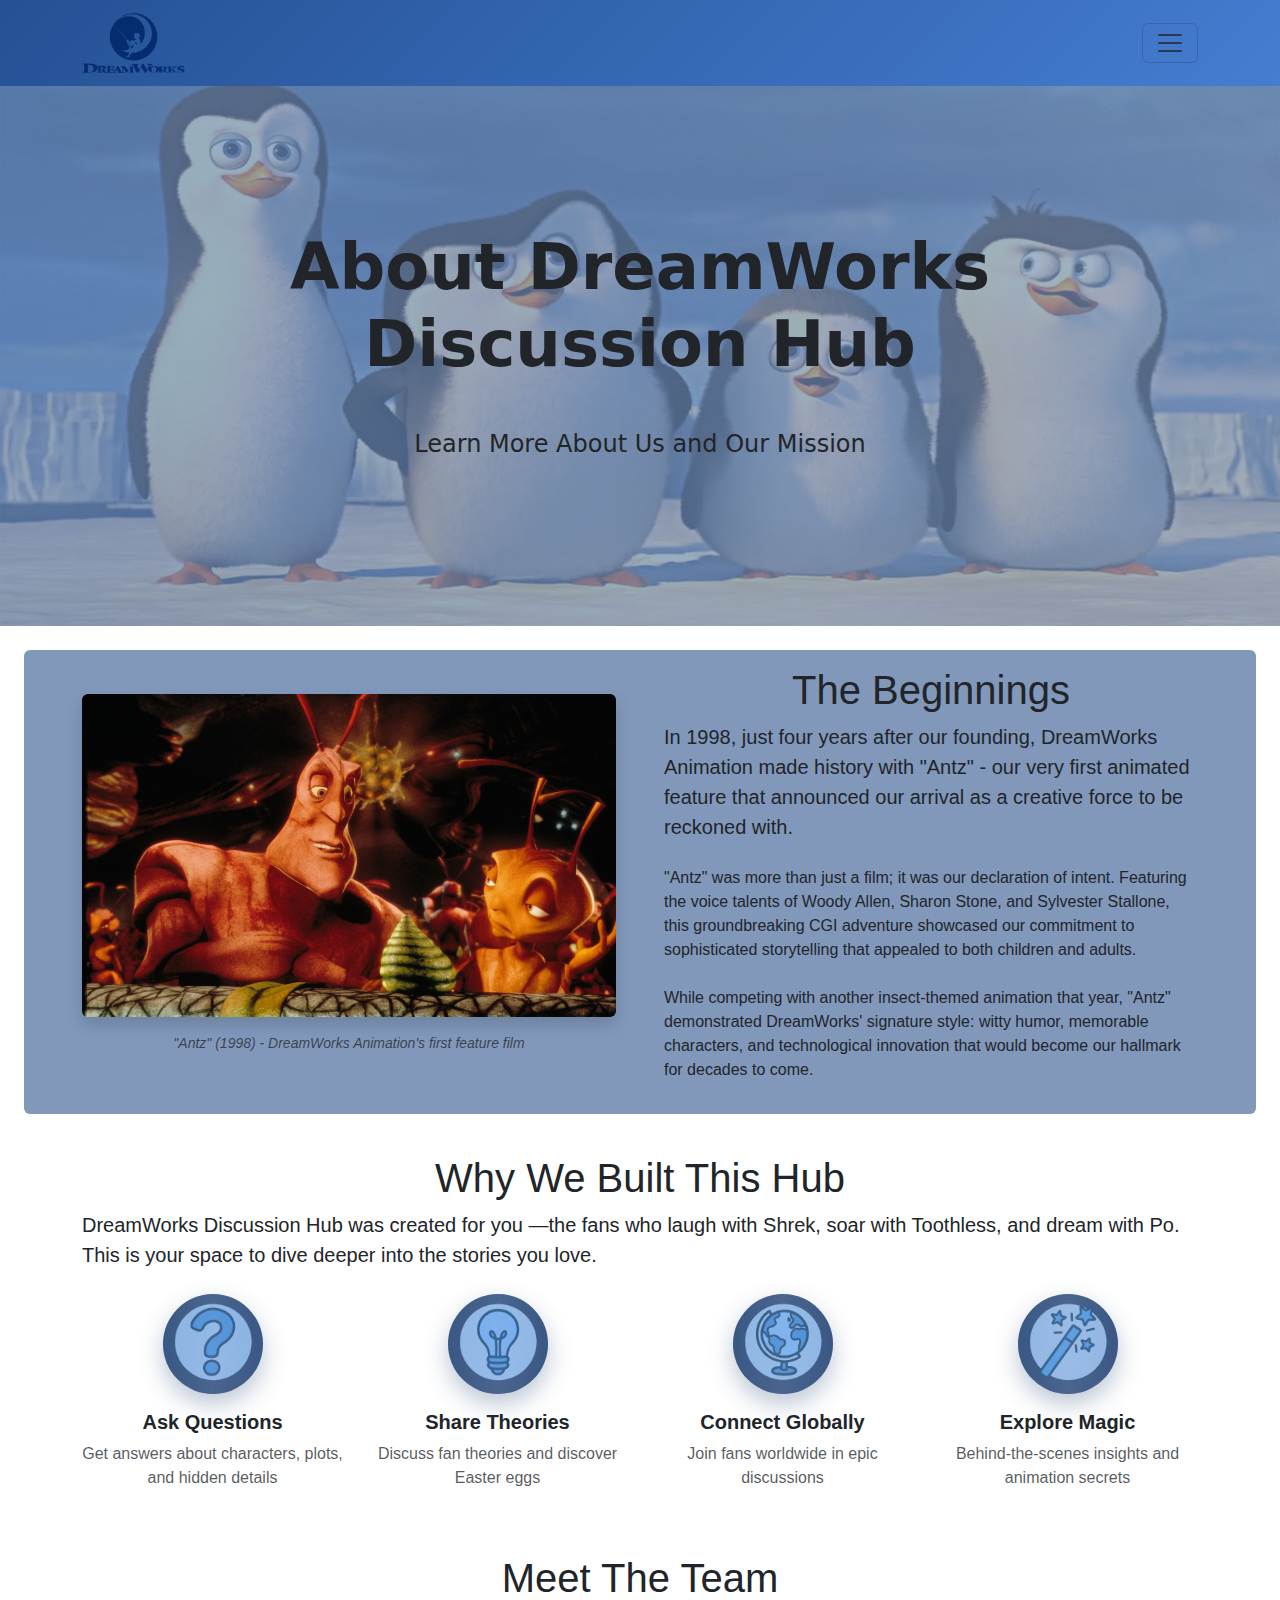
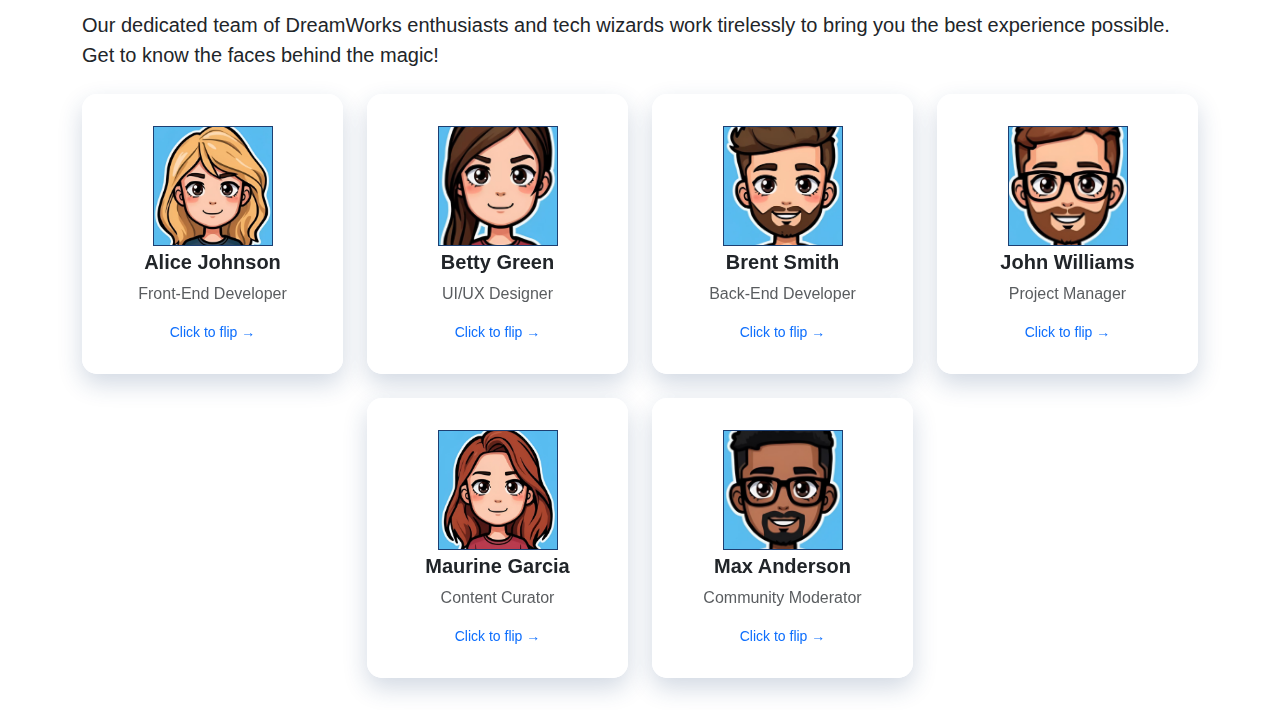
<file: aboutpage/about.html>
<!DOCTYPE html>
<html lang="en">
<head>
    <meta charset="UTF-8">
    <meta name="viewport" content="width=device-width, initial-scale=1.0"> <!-- Make sure the website works properly across devices -->
    <title> DreamWorks Discussion Hub </title>
    <!-- Import Bootstrap -->
    <link href="https://cdn.jsdelivr.net/npm/bootstrap@5.3.0/dist/css/bootstrap.min.css" rel="stylesheet">
    <!-- Stylesheets -->
    <link rel="stylesheet" href="../styles.css">
    <link rel="stylesheet" href="../components/components.css">
    <link rel="stylesheet" href="about.css">
    <!-- Javascript -->
    <script src="https://cdn.jsdelivr.net/npm/bootstrap@5.3.0/dist/js/bootstrap.bundle.min.js" defer></script>
    <script src="https://code.jquery.com/jquery-3.6.0.min.js" defer></script>
    <script src="../components/components.js" defer></script>
    <script src="./about.js" defer></script>

</head>
<body>
    <!--  ----- NAVIGATION BAR ----- -->
    <div id="navbar"></div>

    <!-- ----- MAIN TITLE AND SUBTITLE ----- -->
    <section class="about-main py-5 d-flex align-items-center">
        <div class="container text-center">
            <h1 class="about-title display-3 fw-bold mb-3 p-3"> About DreamWorks Discussion Hub </h1>
            <h2 class="about-subtitle lead fs-4 mb-4 p-3">Learn More About Us and Our Mission</h2>
        </div>
    </section>

    <!-- ----- ABOUT CONTENT ----- -->

    <!-- Section: History -->
    <section class="section1 p-2 mx-4 my-4 rounded"> 
    <div class="container-lg">
        <div class="row align-items-center g-5">
            <!-- Image will appear on left, text on the right -->
            <div class="col-lg-6 order-2 order-md-1"> <!-- Image will appear FIRST on desktop, SECOND on smaller screens -->
                <figure class="figure">
                    <img src="../images/about/antz.jpg" alt="DreamWorks first film Antz" class="figure-img img-fluid rounded shadow">
                    <figcaption class="figure-caption text-center mt-2">
                        <em>"Antz" (1998) - DreamWorks Animation's first feature film </em>
                    </figcaption>
                </figure>
            </div>
            <div class="col-lg-6 order-1 order-md-2">
                <h1 class="my-2 mb-2 text-center"> The Beginnings </h1>
                <p class="lead mb-4">
                    In 1998, just four years after our founding, DreamWorks Animation made history with 
                    <strong>"Antz"</strong> - our very first animated feature that announced our arrival as a creative 
                    force to be reckoned with.
                </p>
                <p class="mb-4">
                    "Antz" was more than just a film; it was our declaration of intent. Featuring the voice 
                    talents of Woody Allen, Sharon Stone, and Sylvester Stallone, this groundbreaking CGI 
                    adventure showcased our commitment to sophisticated storytelling that appealed to both 
                    children and adults.
                </p>
                <p class="mb-4">
                    While competing with another insect-themed animation that year, "Antz" demonstrated 
                    DreamWorks' signature style: witty humor, memorable characters, and technological 
                    innovation that would become our hallmark for decades to come.
                </p>
            </div>
        </div>
    </div>   
    </section>

    <!-- Section: Our Purpose -->
    <section class="section2 p-2 mx-4 my-4 rounded"> 
    <div class="container-lg">
        <h1 class="my-2 mb-2 text-center"> Why We Built This Hub </h1>
        <p class="lead mb-4">
            DreamWorks Discussion Hub was created for you —the fans who laugh with Shrek, 
            soar with Toothless, and dream with Po. This is your space to dive deeper into the 
            stories you love.
        </p>

        <!-- Circular Features WIth Images -->
        <div class="row justify-content-center g-4">
            <!-- Feature 1 -->
            <div class="col-md-4 col-lg-3 text-center">
                <div class="feature-circle">
                    <div class="circle-image">
                        <img src="../images/about/question-mark.png" alt="Question Mark" class="circle-img">
                    </div>
                    <h5 class="mt-3 fw-bold">Ask Questions</h5>
                    <p class="text-muted">Get answers about characters, plots, and hidden details</p>
                </div>
            </div>

            <!-- Feature 2 -->
            <div class="col-md-4 col-lg-3 text-center">
                <div class="feature-circle">
                    <div class="circle-image">
                        <img src="../images/about/light-bulb.png" alt="Light Bulb" class="circle-img">
                    </div>
                    <h5 class="mt-3 fw-bold">Share Theories</h5>
                    <p class="text-muted">Discuss fan theories and discover Easter eggs</p>
                </div>
            </div>

            <!-- Feature 3 -->
            <div class="col-md-4 col-lg-3 text-center">
                <div class="feature-circle">
                    <div class="circle-image">
                        <img src="../images/about/globus.png" alt="Globus" class="circle-img">
                    </div>
                    <h5 class="mt-3 fw-bold">Connect Globally</h5>
                    <p class="text-muted">Join fans worldwide in epic discussions</p>
                </div>
            </div>

            <!-- Feature 4 -->
            <div class="col-md-4 col-lg-3 text-center">
                <div class="feature-circle">
                    <div class="circle-image">
                        <img src="../images/about/magic-wand.png" alt="Magic Wand" class="circle-img">
                    </div>
                    <h5 class="mt-3 fw-bold">Explore Magic</h5>
                    <p class="text-muted">Behind-the-scenes insights and animation secrets</p>
                </div>
            </div>
        </div>
    </div>  
    </section>

    <!-- Section: Team Member Grid Cards -->
    <section class="section3 p-2 mx-4 my-4 rounded"> 
    <div class="container-lg">
        <h1 class="my-2 mb-2 text-center"> Meet The Team </h1>
        <p class="lead mb-4">
            Our dedicated team of DreamWorks enthusiasts and tech wizards work tirelessly to bring 
            you the best experience possible. Get to know the faces behind the magic!
        </p>

        <!-- Rectangle Grid Cards for the Team Members -->
        <div class="row justify-content-center g-4">

            <!-- Team Member #1 Alice-->
            <div class="col-md-4 col-lg-3 text-center">
                <!-- Flip Card Container -->
                <div class="flip-card">
                    <div class="flip-card-inner">
                        <!-- Front Side of the Card -->
                         <div class="flip-card-front">
                            <div class="team-avatar">
                                <img src="../images/team/Alice.png" alt="Alice Johnson" class="avatar-img">
                            </div>
                            <h5 class="mt-1 fw-bold">Alice Johnson</h5>
                            <p class="text-muted">Front-End Developer</p>
                            <small class="text-primary">Click to flip →</small>
                         </div>
                         <!-- Back Side of the Card -->
                          <div class="flip-card-back">
                            <h5 class="fw-bold">Alice Johnson</h5>
                            <p class="text-muted">Front-End Developer</p>
                            <p class="mx-2 small">Creates magical user interfaces. Believes every website should have the charm of a DreamWorks animation.</p>
                          </div>
                    </div>
                </div>
            </div>

            <!-- Team Member #2 Betty-->
            <div class="col-md-4 col-lg-3 text-center">
                <!-- Flip Card Container -->
                <div class="flip-card">
                    <div class="flip-card-inner">
                        <!-- Front Side of the Card -->
                         <div class="flip-card-front">
                            <div class="team-avatar">
                                <img src="../images/team/Betty.png" alt="Alice Johnson" class="avatar-img">
                            </div>
                            <h5 class="mt-1 fw-bold">Betty Green</h5>
                            <p class="text-muted">UI/UX Designer</p>
                            <small class="text-primary">Click to flip →</small>
                         </div>
                         <!-- Back Side of the Card -->
                          <div class="flip-card-back">
                            <h5 class="fw-bold">Betty Green</h5>
                            <p class="text-muted">Front-End Developer</p>
                            <p class="mx-2 small">Designs intuitive experiences inspired by character journeys. Quotes Shrek's life lessons daily.</p>
                          </div>
                    </div>
                </div>
            </div>

            <!-- Team Member #3 Brent -->
            <div class="col-md-4 col-lg-3 text-center">
                <!-- Flip Card Container -->
                <div class="flip-card">
                    <div class="flip-card-inner">
                        <!-- Front Side of the Card -->
                         <div class="flip-card-front">
                            <div class="team-avatar">
                                <img src="../images/team/Brent.png" alt="Alice Johnson" class="avatar-img">
                            </div>
                            <h5 class="mt-1 fw-bold">Brent Smith</h5>
                            <p class="text-muted">Back-End Developer</p>
                            <small class="text-primary">Click to flip →</small>
                         </div>
                         <!-- Back Side of the Card -->
                          <div class="flip-card-back">
                            <h5 class="fw-bold">Brent Smith</h5>
                            <p class="text-muted">Back-End Developer</p>
                            <p class="mx-2 small">Builds the engine behind the magic. Finds inspiration in How to Train Your Dragon's technical innovation.</p>
                          </div>
                    </div>
                </div>
            </div>

            <!-- Team Member #4 John -->
            <div class="col-md-4 col-lg-3 text-center">
                <!-- Flip Card Container -->
                <div class="flip-card">
                    <div class="flip-card-inner">
                        <!-- Front Side of the Card -->
                         <div class="flip-card-front">
                            <div class="team-avatar">
                                <img src="../images/team/John.png" alt="Alice Johnson" class="avatar-img">
                            </div>
                            <h5 class="mt-1 fw-bold">John Williams</h5>
                            <p class="text-muted">Project Manager</p>
                            <small class="text-primary">Click to flip →</small>
                         </div>
                         <!-- Back Side of the Card -->
                          <div class="flip-card-back">
                            <h5 class="fw-bold">John Williams</h5>
                            <p class="text-muted">Project Manager</p>
                            <p class="mx-2 small">Keeps the team on track and inspired. Loves the Madagascar crew's teamwork and adventure spirit.</p>
                          </div>
                    </div>
                </div>
            </div>

            <!-- Team Member #5 Maurine -->
            <div class="col-md-4 col-lg-3 text-center">
                <!-- Flip Card Container -->
                <div class="flip-card">
                    <div class="flip-card-inner">
                        <!-- Front Side of the Card -->
                         <div class="flip-card-front">
                            <div class="team-avatar">
                                <img src="../images/team/Maurine.png" alt="Alice Johnson" class="avatar-img">
                            </div>
                            <h5 class="mt-1 fw-bold">Maurine Garcia</h5>
                            <p class="text-muted">Content Curator</p>
                            <small class="text-primary">Click to flip →</small>
                         </div>
                         <!-- Back Side of the Card -->
                          <div class="flip-card-back">
                            <h5 class="fw-bold">Maurine Garcia</h5>
                            <p class="text-muted">Content Curator</p>
                            <p class="mx-2 small">Crafts engaging discussions and discovers hidden Easter eggs. Adores Kung Fu Panda's wisdom and humor.</p>
                          </div>
                    </div>
                </div>
            </div>

            <!-- Team Member #6 Max -->
            <div class="col-md-4 col-lg-3 text-center">
                <!-- Flip Card Container -->
                <div class="flip-card">
                    <div class="flip-card-inner">
                        <!-- Front Side of the Card -->
                         <div class="flip-card-front">
                            <div class="team-avatar">
                                <img src="../images/team/Max.png" alt="Alice Johnson" class="avatar-img">
                            </div>
                            <h5 class="mt-1 fw-bold">Max Anderson</h5>
                            <p class="text-muted">Community Moderator</p>
                            <small class="text-primary">Click to flip →</small>
                         </div>
                         <!-- Back Side of the Card -->
                          <div class="flip-card-back">
                            <h5 class="fw-bold">Max Anderson</h5>
                            <p class="text-muted">Community Moderator</p>
                            <p class="mx-2 small">Ensures friendly conversations and connections. Believes The Prince of Egypt contains animation's most powerful storytelling.</p>
                          </div>
                    </div>
                </div>
            </div>

        </div>
    </div>
    </section>

</body>
</file>
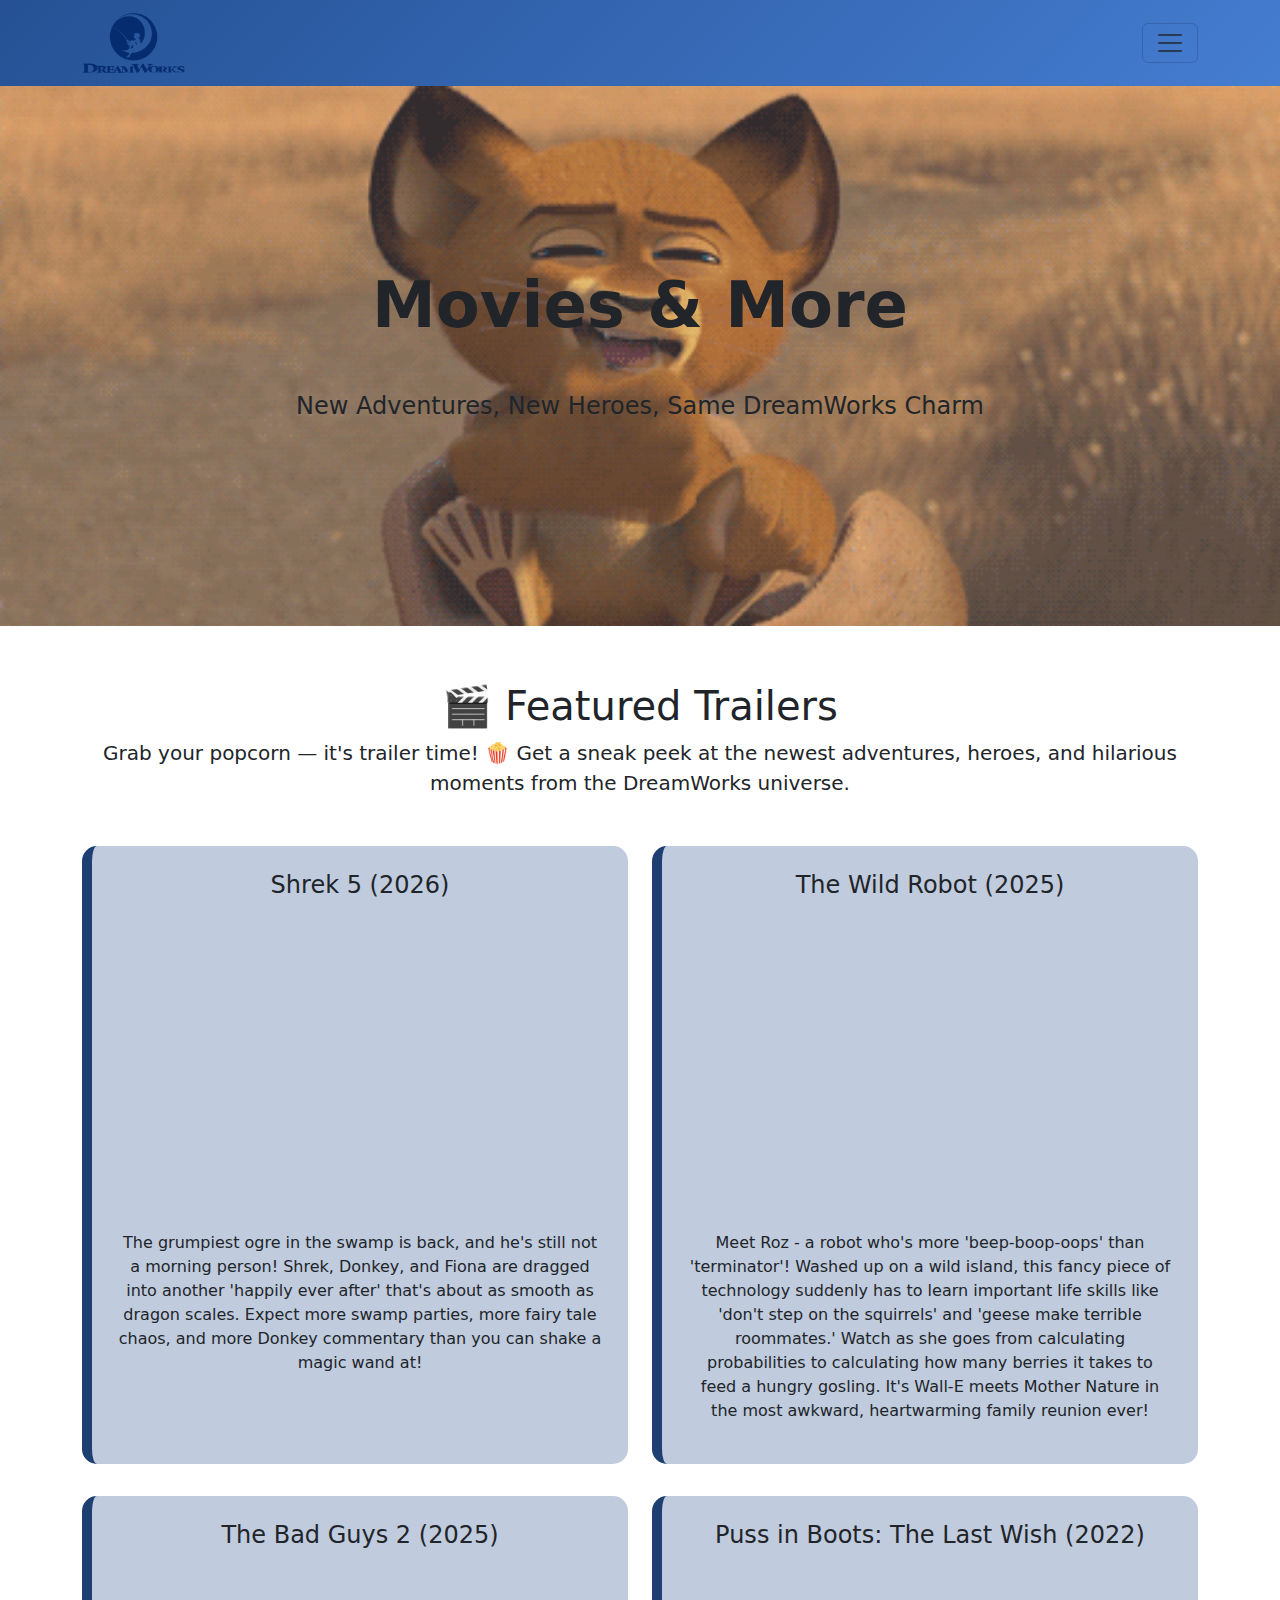
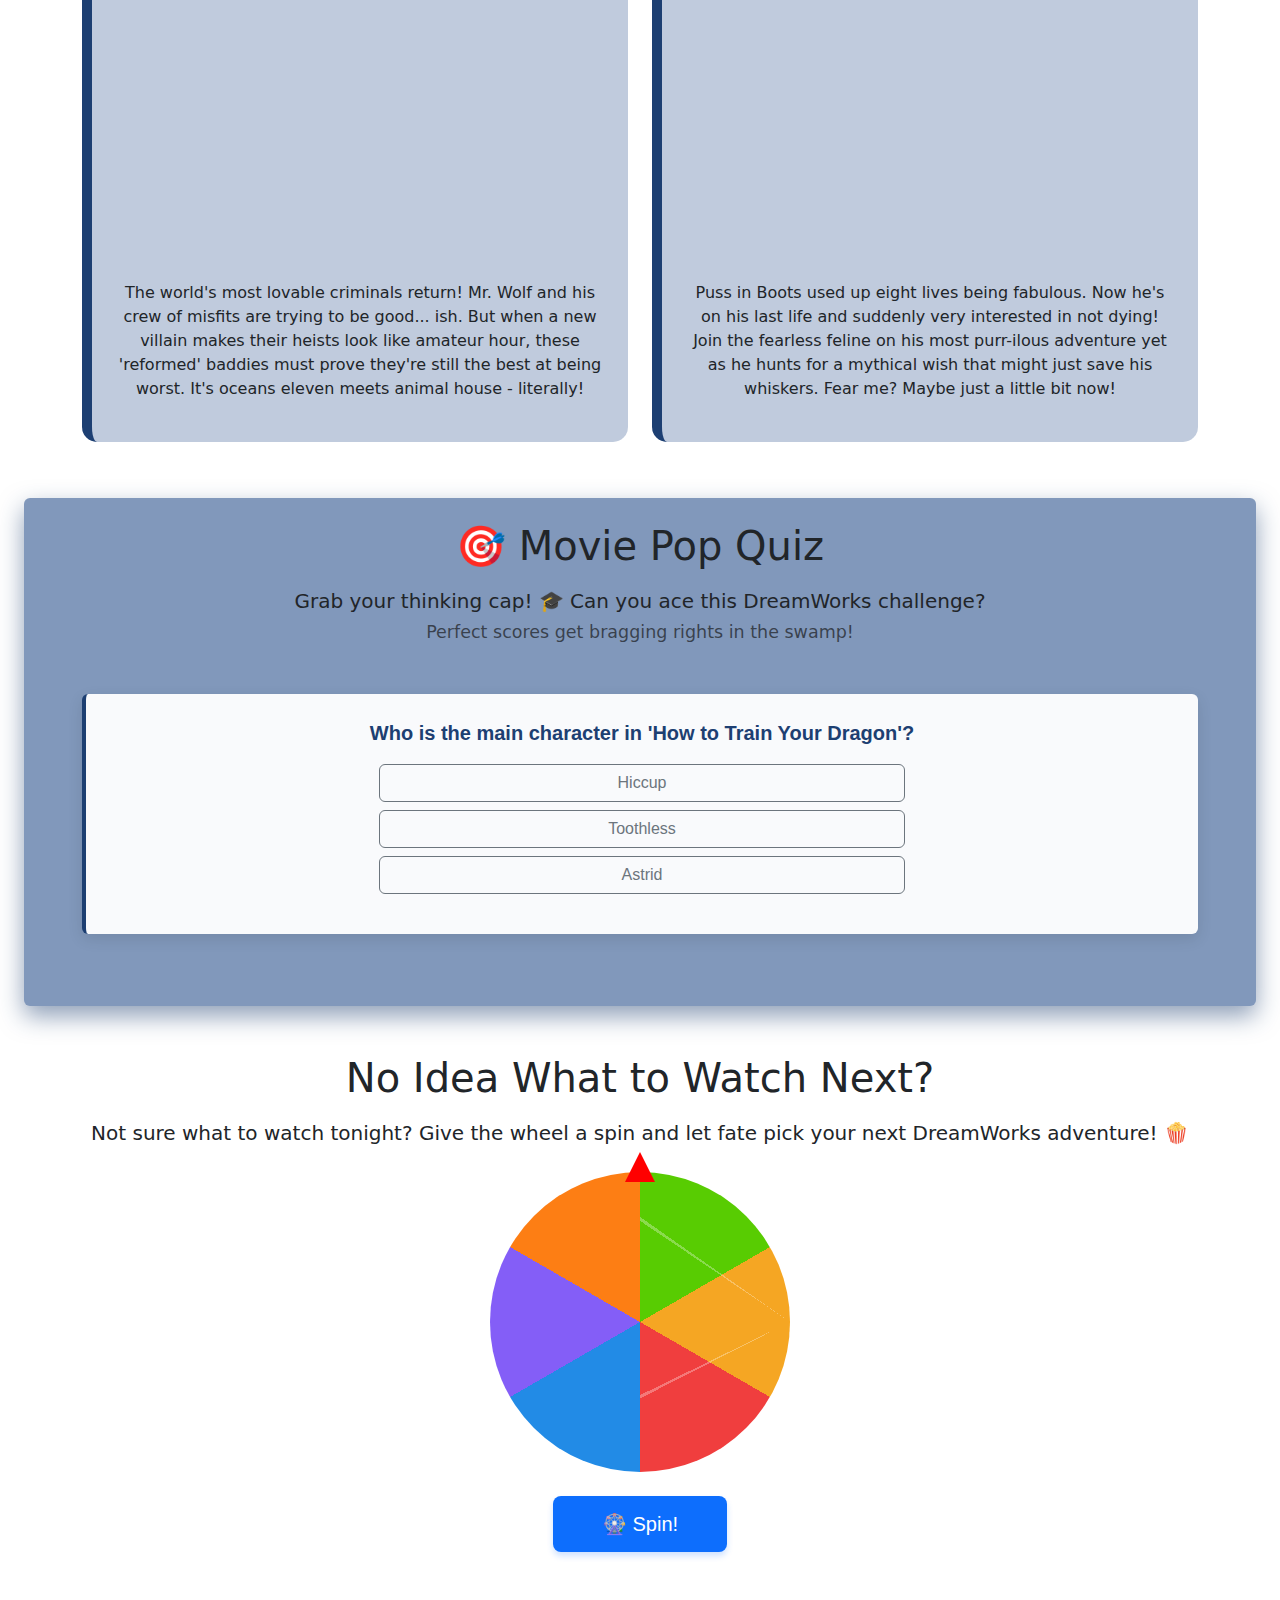
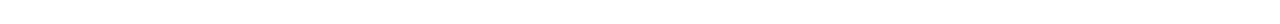
<file: moviespage/movies.html>
<!DOCTYPE html>
<html lang="en">
<head>
    <meta charset="UTF-8">
    <meta name="viewport" content="width=device-width, initial-scale=1.0"> <!-- Make sure the website works properly across devices -->
    <title> DreamWorks Discussion Hub </title>
    <!-- Import Bootstrap -->
    <link href="https://cdn.jsdelivr.net/npm/bootstrap@5.3.0/dist/css/bootstrap.min.css" rel="stylesheet">
    <!-- Stylesheets -->
    <link rel="stylesheet" href="../styles.css">
    <link rel="stylesheet" href="../components/components.css">
    <link rel="stylesheet" href="movies.css">
    <!-- Javascript -->
    <script src="https://cdn.jsdelivr.net/npm/bootstrap@5.3.0/dist/js/bootstrap.bundle.min.js" defer></script>
    <script src="https://code.jquery.com/jquery-3.6.0.min.js" defer></script>
    <script src="../components/components.js" defer></script>
    <script src="movies.js" defer></script>
    <!-- Confetti Cod-->
    <script src="https://run.confettipage.com/here.js" data-confetticode="U2FsdGVkX1+3C/ItfbOLDQjq8cVSyCzhV+helXyIC1Cqkq2ffwPr/aeb3n53kPyrfAU8b4H+gl5te7fFvQ1aasKcQufzi6vHzWwOYDXEQsdxJLqgEqBr/[base64]/OIF1ZCvw438gRMVR/St7SmDpatlTjJNMxEVrhLS1WQlEwNMHSaocOWmP/ePNHTH3nVFn30HuJcLGRSKjdnYeDe40xMnntscuocNB3XkDvrhqbNdvhtSx6AEa6K9xN8Pu44Us+fGCuNcvx4dd2DvtzlGqDLUqHUr0aX6A2A7zRmQNwiq4zd86jWz65JMdjLvP9seZW8jX1JgZwgFp2tPYuK6obTjC1lnITZn0UybQ8bm7Hr1ZweNr/0E9vwCB/eSB3/G13EJrWA6C8JVpGU+WZU9mCjHc9hFuFlRaDOAK0w0Inp74LhKPmirnwEO2yW"></script>

</head>
<body>
    <!--  ----- NAVIGATION BAR ----- -->
    <div id="navbar"></div>

    <!-- ----- MAIN TITLE AND SUBTITLE ----- -->
    <section class="movies py-5 d-flex align-items-center">
        <div class="container text-center">
            <h1 class="display-3 fw-bold mb-3 p-3"> Movies & More </h1>
            <h2 class="lead fs-4 mb-4 p-3">New Adventures, New Heroes, Same DreamWorks Charm </h2>
        </div>
    </section>

    <!-- ----- MOVIES CONTENT ----- -->

    <!-- Section: Trailers -->
    <section class="trailers p-4 mx-4 my-4 rounded">
        <div class="container-lg text-center">
            <h1 class="my-2 mb-2"> 🎬 Featured Trailers </h1>
            <p class="lead mb-4">
            Grab your popcorn — it's trailer time! 🍿
            Get a sneak peek at the newest adventures, heroes, and hilarious moments from the DreamWorks universe.
            </p>

            <!-- First row of trailers -->
            <div class="row g-4 my-2">
                <!-- Shrek 5 Trailer -->
                <div class="col-lg-6">
                    <div class="trailer-card">
                        <h4> Shrek 5 (2026)</h4>
                        <div class="video-container text-center">
                            <iframe src="https://www.youtube.com/embed/KbiwL74KyJQ?si=RK8BCJSnkGh9scZY" 
                            title="Shrek 5" frameborder="0" allow="accelerometer; autoplay; clipboard-write; encrypted-media; gyroscope; picture-in-picture; web-share" 
                            referrerpolicy="strict-origin-when-cross-origin" allowfullscreen>
                            </iframe>
                        </div>
                        <p class="mt-3">
                            The grumpiest ogre in the swamp is back, and he's still not a morning person! Shrek, Donkey, and Fiona are dragged into another 'happily ever after' that's about as smooth as dragon 
                            scales. Expect more swamp parties, more fairy tale chaos, and more Donkey commentary than you can shake a magic wand at!
                        </p>
                    </div>
                </div>

                <!-- The Wild Robot Trailer -->
                <div class="col-lg-6">
                    <div class="trailer-card">
                        <h4> The Wild Robot (2025)</h4>
                        <div class="video-container text-center">
                            <iframe src="https://www.youtube.com/embed/67vbA5ZJdKQ?si=NDQnUYh56GM5Aw_f" 
                            title="The Wild Robot" frameborder="0" allow="accelerometer; autoplay; clipboard-write; encrypted-media; gyroscope; picture-in-picture; web-share" 
                            referrerpolicy="strict-origin-when-cross-origin" allowfullscreen>
                            </iframe>
                        </div>
                        <p class="mt-3">
                            Meet Roz - a robot who's more 'beep-boop-oops' than 'terminator'! Washed up on a wild island, this fancy piece of technology suddenly has to learn important life skills 
                            like 'don't step on the squirrels' and 'geese make terrible roommates.' Watch as she goes from calculating probabilities to calculating how many berries it takes to feed a 
                            hungry gosling. It's Wall-E meets Mother Nature in the most awkward, heartwarming family reunion ever!
                        </p>
                    </div>
                </div>
            </div>

            <!-- Second row of trailers -->
            <div class="row g-4 my-2">
                <!-- The Bad Guys 2 Trailer -->
                <div class="col-lg-6">
                    <div class="trailer-card">
                        <h4> The Bad Guys 2 (2025)</h4>
                        <div class="video-container text-center">
                            <iframe src="https://www.youtube.com/embed/TY1lWh20VSw?si=_l4Y3UKgNmm3x0o6" 
                            title="The Bad Guys 2" frameborder="0" allow="accelerometer; autoplay; clipboard-write; encrypted-media; gyroscope; picture-in-picture; web-share" 
                            referrerpolicy="strict-origin-when-cross-origin" allowfullscreen>
                            </iframe>
                        </div>
                        <p class="mt-3">
                            The world's most lovable criminals return! Mr. Wolf and his crew of misfits are trying to be good... ish. But when a new villain makes their heists look like amateur hour, 
                            these 'reformed' baddies must prove they're still the best at being worst. It's oceans eleven meets animal house - literally!
                        </p>
                    </div>
                </div>
                

                <!-- Puss in Boots Trailer -->
                <div class="col-lg-6">
                    <div class="trailer-card">
                        <h4> Puss in Boots: The Last Wish (2022)</h4>
                        <div class="video-container text-center">
                            <iframe src="https://www.youtube.com/embed/RqrXhwS33yc?si=Wzxii31N6V-BbxQY" 
                            title="Puss in Boots" frameborder="0" allow="accelerometer; autoplay; clipboard-write; encrypted-media; gyroscope; picture-in-picture; web-share" 
                            referrerpolicy="strict-origin-when-cross-origin" allowfullscreen>
                            </iframe>
                        </div>
                        <p class="mt-3">
                            Puss in Boots used up eight lives being fabulous. Now he's on his last life and suddenly very interested in not dying! Join the fearless feline on his most purr-ilous 
                            adventure yet as he hunts for a mythical wish that might just save his whiskers. Fear me? Maybe just a little bit now!
                        </p>
                    </div>
                </div>
            </div>
        </div>
    </section>

    <!-- Section: Movie Quiz -->
    <section class="quiz-section p-4 mx-4 my-4 rounded">
        <div class="container-lg text-center">
            <h1 class="mb-3">🎯 Movie Pop Quiz</h1>
            <p class="lead mb-4">
                Grab your thinking cap! 🎓 Can you ace this DreamWorks challenge?<br>
                <small class="text-muted">Perfect scores get bragging rights in the swamp!</small>
            </p>

            <div id="quizContainer" class="my-5 py-4 rounded">
                <p id="quizQuestion" class="fw-bold fs-5">
                    <!-- Question will be loaded here by movies.js -->
                </p>
                <div id="quizOptions" class="d-flex flex-column align-items-center gap-2 mb-3">
                    <!-- Options will be loaded here by movies.js -->
                </div>
                <!-- Button for next question -->
                <button id="nextBtn" class="btn btn-lg px-5 button-general">
                    Next Question
                </button>
                <div id="quizScore" class="mt-3 fw-bold fs-5">
                    <!-- Final score will be loaded here -->
                </div>
            </div>
        </div>
    </section>

    
    <!-- Section: Spin the Wheel -->
    <section class="spinTheWheel p-4 mx-4 my-4 rounded">
        <div class="container-lg text-center">
            <h1 class="mb-3"> No Idea What to Watch Next?</h1>
            <p class="lead mb-4 ">
                Not sure what to watch tonight? Give the wheel a spin and let fate pick your next DreamWorks adventure! 🍿
            </p>
            
            <div class="wheel-container mx-auto mb-4">
                <div class="wheel" id="wheel">
                    <!-- The wheel will get loaded here by movies.js -->
                </div>
                <div class="arrow"></div>
            </div>

            <button id="spinBtn" class="btn btn-lg px-5 button-general">🎡 Spin!</button>

            <h2 id="result" class="mt-4 fw-bold"></h2>
            
        </div>
    </section>
    
    <!--  ----- FOOTER ----- -->
    <div id="footer"></div>

</body>
</file>
<file: styles.css>
/* TITLE AND SUBTITLE */
.hero-title {
    align-content: center;
}
.hero-subtitle {
}

/* FLOATING CHARACTERS */
.character-size {
    max-width: 100%; 
    height: auto; 
}
#mort-main { 
    max-width: 70%; /* The image will take up 70% at max of the width of its container */
    height: auto; 
}
#puss-main { 
    max-width: 90%; 
    height: auto; 
}
/*Animation for floating characters*/
.floating-character {
    animation: slideIn 1.5s ease-out forwards; /* Animation that slides in, starts fast ends slow, and keeps the final state */
    opacity: 0; /* Start invisible */
}
/* Special rule for centered characters */
.floating-character[style*="transform: translateX(-50%)"] {
    animation: fadeIn 1.5s ease-out forwards; /* Fade in animation */
    opacity: 0; /* Start invisible */
}
@keyframes fadeIn {
    from { opacity: 0; }
    to { opacity: 1; }
}

@keyframes slideIn {
    from {
        opacity: 0;
        transform: translateY(50px); /* Start 50px below its final position */
    }
    to {
        opacity: 1;
        transform: translateY(0); /* End at its original position */
    }
}
</file>
<file: components/components.css>
/* ----- NAVIGATION BAR ----- */
/* Navigation bar styles */
.navbar-logo {
    height: 60px;
    width: auto;
}

.navbar > .container {
    display: flex;
    align-items: center !important; /* Important keyword overrides the Boostrap */
    height: 100%;
}

.navbar {
    background: linear-gradient(135deg, #255194 0%, #457dd1 100%);
    min-height: 70px;
    display: flex;
    align-items: center !important;
}

.navbar-brand {
    display: flex;
    align-items: center;
    height: 100%;
}

/* Change font for all nav bar text */
.navbar-brand,
.navbar-nav .nav-link {
    font-family: 'Subtitle', Arial, sans-serif;
    color: white;
}

/* Hover effects for navbar links */
.navbar-nav .nav-link {
    transition: all 0.3s ease; /* Smooth transition for hover effects */
}

/* Make navbar links lighter on hover */
.navbar-nav .nav-link:hover {
    background-color: rgba(188, 194, 202, 0.4) !important; /* Light overlay */
    color: #ffd700 !important; 
    transform: scale(1.2);
}

/* Center navigation items horizontally when expanded (desktop view) */
@media (min-width: 992px) {
    .navbar-nav {
        display: flex;
        justify-content: center; /* centers the items horizontally */
        width: 100%;
    }
    /* Space between items */
    .navbar-nav .nav-item {
        margin: 0 30px;
    }
}


/* GENERAL BUTTON STYLING */
.button-general {
  background-color: #0d6efd;
  color: white;
  font-family: 'Subtitle', Arial, sans-serif;
  padding: 12px 24px;
  border-radius: 8px;
  transition: 0.3s ease;
  display: inline-block;
  cursor: pointer;
  box-shadow: 0 4px 6px rgba(13, 110, 253, 0.2);
}
.button-general:hover {
  transform: translateY(-5px);
  box-shadow: 0 10px 25px rgba(29, 63, 114, 0.5);
  background-color: #125cca;
}

/* ----- FOOTER ----- */
.dreamworks-footer {
    background: linear-gradient(135deg, #255194 0%, #457dd1 100%);
    color: white;
    padding: 40px 0 20px;
    margin-top: 50px;
    font-family: 'Subtitle', Arial, sans-serif;;
}

.footer-logo {
    height: 50px;
    width: auto;
    margin-bottom: 15px;
}

.footer-description {
    font-size: 0.9rem;
    opacity: 0.9;
    line-height: 1.5;
}

.footer-heading {
    font-weight: bold;
    margin-bottom: 15px;
    font-size: 1.1rem;
    color: white;
}

.footer-links {
    list-style: none;
    padding: 0;
    margin: 0;
}

.footer-links li {
    margin-bottom: 8px;
}

.footer-links a,
.social-link {
    color: white;
    text-decoration: none;
    transition: all 0.3s ease;
    opacity: 0.8;
}

.footer-links a:hover,
.social-link:hover {
    color: #ffd700;
    opacity: 1;
    transform: translateX(5px);
    display: inline-block;
}

.social-links {
    display: flex;
    flex-direction: column;
    gap: 10px;
}

.footer-divider {
    border-color: rgba(255, 255, 255, 0.3);
    margin: 20px 0;
}

.copyright {
    margin: 0;
    opacity: 0.8;
    font-size: 0.9rem;
}

.footer-link {
    color: white;
    text-decoration: none;
    margin-left: 20px;
    font-size: 0.9rem;
    opacity: 0.8;
    transition: opacity 0.3s ease;
}

.footer-link:hover {
    opacity: 1;
    color: #ffd700;
}

/* Design for smaller screens */
@media (max-width: 768px) {
    .dreamworks-footer {
        text-align: center;
    }
    
    .social-links {
        align-items: center;
    }
    
    .footer-link {
        margin: 0 10px;
    }
}
</file>
<file: aboutpage/about.css>
/* ------ ABOUT US CSS ------ */

/* TITLE SECTION */
.about-main { /* set the background image */
    background: 
        url('../images/about/about.jpg') center/cover no-repeat;
    position: relative;
    min-height: 60vh;
    overflow: hidden;
}
/* Gradient overlay with blue colors */
.about-main::before { /* Before the main content loads */
    content: '';
    position: absolute;
    top: 0;
    left: 0;
    right: 0;
    bottom: 0;
    background: linear-gradient( /* Creates a gradient overlay at 45 degrees */
        45deg,
        rgba(70, 117, 186, 0.7),
        rgba(129, 152, 187, 0.7),
        rgba(181, 201, 232, 0.7)
    );
    background-size: 400% 400%;
    animation: gradientShift 8s ease infinite;
    z-index: 1;
}
/* Ensure content is above the overlay */
.about-main .container {
    position: relative;
    z-index: 2;
}
/* Animation for gradient shift */
@keyframes gradientShift {
    0% { background-position: 0% 50%; } /* Start at the left */
    50% { background-position: 100% 50%; } /* Move to the right */
    100% { background-position: 0% 50%; } /* Return to the left */
}

/* HISTORY SECTION */
.section1 {
    font-family: 'Subtitle', Arial, sans-serif;
    background-color: #8198bb;
}

/* FEATURES SECTION */
.section2 {
    font-family: 'Subtitle', Arial, sans-serif;
}
/* Making the circle image with gradient hover effect */
.circle-image {
    width: 100px;
    height: 100px;
    background-color: #1d3f72;
    border-radius: 50%; /* Makes it a circle */
    margin: 0 auto;
    box-shadow: 0 10px 25px rgba(29, 63, 114, 0.3);
    transition: all 0.3s ease;
    position: relative;
    overflow: hidden;
}
.circle-img {
    width: 100%;
    height: 100%;
    object-fit: cover;
    transition: all 0.3s ease;
}
.circle-image::before {
    content: '';
    position: absolute;
    top: -50%;
    left: -50%;
    width: 200%;
    height: 200%;
    background: linear-gradient(45deg, transparent, rgba(255,255,255,0.2), transparent);
    transform: rotate(45deg);
    transition: all 0.6s ease;
}
/* Hover effect for circle image */
.circle-image:hover::before {
    transform: rotate(45deg) translate(50%, 50%);
}

.circle-image:hover {
    transform: translateY(-10px) scale(1.1);
    box-shadow: 0 15px 35px rgba(29, 63, 114, 0.4);
}

/* TEAM SECTION */
.section3 {
    font-family: 'Subtitle', Arial, sans-serif;
}
.flip-card {
    perspective: 1000px; /* Enables 3D space for flip effect */
    height: 280px; /* Fixed height for consistent flip */
    cursor: pointer; /* Shows it's clickable */
}
.flip-card-inner {
    position: relative;
    width: 100%;
    height: 100%;
    text-align: center;
    border-radius: 15px;
    transition: transform 0.9s; /* Smooth flip animation */
    transform-style: preserve-3d; /* Enables 3D transformation */
    box-shadow: 0 10px 25px rgba(29, 63, 114, 0.2);
}
/* Flip on hover */
.flip-card.flipped .flip-card-inner { /* flipped class is added on click */
    transform: rotateY(180deg); /* The flip animation */
}
/* Front and back card faces */
.flip-card-front, .flip-card-back {
    position: absolute;
    width: 100%;
    height: 100%;
    backface-visibility: hidden; /* Hides the back when facing away */
    border-radius: 15px;
    display: flex;
    flex-direction: column;
    justify-content: center;
    align-items: center;
}
/* Front card styling */
.flip-card-front {
    background: white; /* Clean white background */
}
/* Back card styling */
.flip-card-back {
    background: linear-gradient(135deg, #1d3f72, #8198bb); /* Your brand gradient */
    color: white;
    transform: rotateY(180deg); /* Start flipped */
}
/* Team avatar styling */
.team-avatar {
    width: 120px;
    height: 120px;
    overflow: hidden;
    border: 1px solid #1d3f72;
}
.avatar-img {
    width: 100%;
    height: 100%;
    object-fit: cover; /* Ensures the image covers the container */
}
</file>
<file: moviespage/movies.css>
/* RECENT MOVIES CSS */

/* TITLE SECTION */
.movies {
    position: relative;
    z-index: 0;
    overflow: hidden;
    min-height: 60vh;
    background: url('../images/movies/alex.gif') center center / cover no-repeat; /* add the gif as background */
}

.movies::before { /* Before the main content loads */
    content: '';
    position: absolute;
    top: 0;
    left: 0;
    right: 0;
    bottom: 0;
    background:rgba(185, 201, 224, 0.2);
    background-size: 400% 400%;
    z-index: 1;
}

/* Ensure content is above the overlay */
.movies .container {
    position: relative;
    z-index: 2;
}

/* TRAILERS SECTION */
.trailer-card {
    padding: 25px;
    border-radius: 15px;
    border-left: 10px solid #1d3f72;
    transition: all 0.3s ease;
    height: 100%;
    background-color: rgb(129, 152, 187,0.5);
}

.trailer-card:hover {
    transform: translateY(-5px);
    box-shadow: 0 15px 30px rgba(29, 63, 114, 0.3);
    border-left-color: #ffd700;
}
/* The youtube videos styles */
.video-container iframe {
    width: 100%;
    height: 300px;
    border-radius: 8px;
}

/* QUIZ SECTION */
.quiz-section {
    background-color: #8198bb;
    box-shadow: 0 10px 25px rgba(29, 63, 114, 0.5);
}
#quizContainer {
    background: rgba(255, 255, 255, 0.95);
    font-family: 'Subtitle', Arial, sans-serif;
    color: #1d3f72;
    padding: 40px 30px;
    border-radius: 15px;
    border-left: 4px solid #1d3f72;
    transition: all 0.3s ease;
    box-shadow: 0 5px 15px rgba(0, 0, 0, 0.1);
}
/* Make the quiz border change color & move up on hover */
#quizContainer:hover {
    transform: translateY(-5px);
    box-shadow: 0 15px 30px rgba(29, 63, 114, 0.3);
    border-left-color: #ffd700;
}

/* WHEEL SECTION */
.wheel-container {
  position: relative;
  width: 300px;
  height: 300px;
  margin: 0 auto;
}

.wheel {
  width: 100%;
  height: 100%;
  border-radius: 50%;
  position: relative;
  overflow: hidden;
  transition: transform 4s cubic-bezier(0.2, 0.8, 0.3, 1);
  background: conic-gradient(
    #58cc02 0deg 60deg,
    #f5a623 60deg 120deg,
    #f03e3e 120deg 180deg,
    #228be6 180deg 240deg,
    #845ef7 240deg 300deg,
    #fd7e14 300deg 360deg
  );
}

/* Add segment dividers */
.wheel::before {
  content: '';
  position: absolute;
  width: 100%;
  height: 100%;
  background: repeating-conic-gradient(
    transparent 0deg 60deg,
    rgba(255,255,255,0.3) 60deg 61deg
  );
}

.arrow {
  position: absolute;
  top: -20px;
  left: 50%;
  width: 0;
  height: 0;
  transform: translateX(-50%);
  border-left: 15px solid transparent;
  border-right: 15px solid transparent;
  border-bottom: 30px solid red;
  z-index: 10;
}

/* DARK MODE STYLES */
body.dark-mode .quiz-section {
    background-color: #1a3b6d;
}
body.dark-mode .text-muted {
    color: rgb(230, 230, 230) !important;
}
body.dark-mode #quizQuestion {
    color: #1d3f72 !important;
}
body.dark-mode .wheel {
    border: 10px solid #c4c4c4;   
}
</file>
